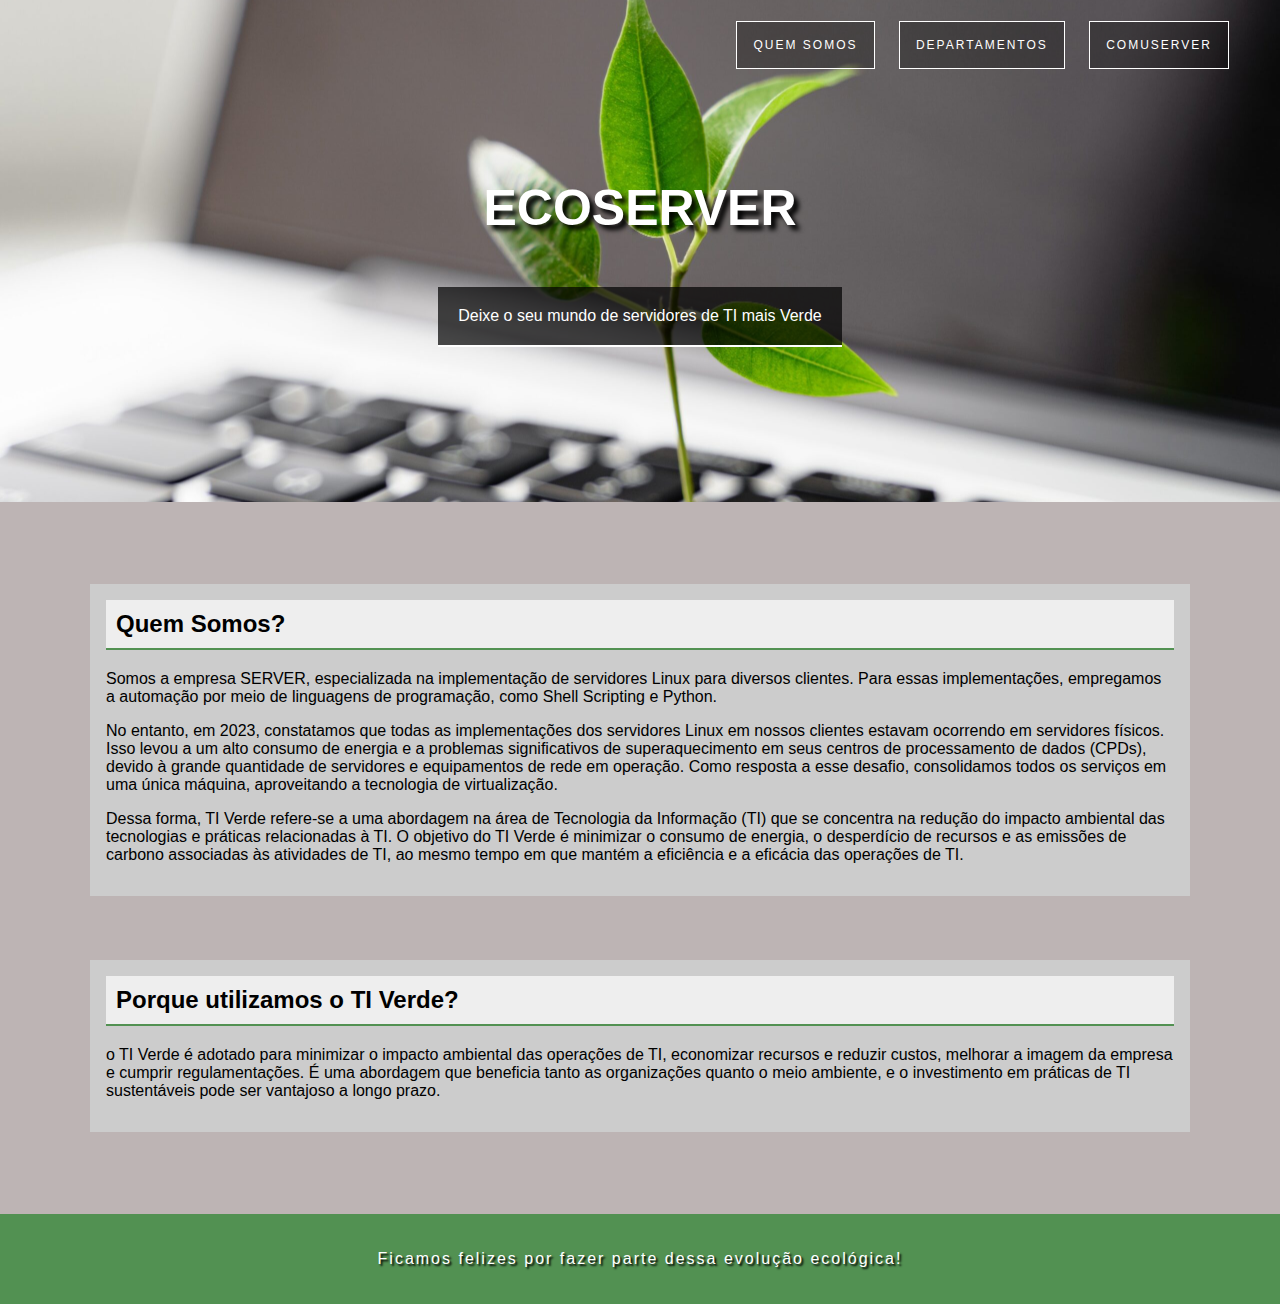
<file: index.html>
<!DOCTYPE html>
<html lang="pt-br">
<head>
    <meta charset="UTF-8">
    <meta name="viewport" content="width=device-width, initial-scale=1.0">
    <title>EcoServer</title>
    <link rel="stylesheet" href="estilo.css">
</head>
<body>
    <header class="cabecalho">
        <nav>
            <ul>
                <li><a href="index.html">Quem Somos</a></li>
                <li><a href="departamentos.html">Departamentos</a></li>
                <li><a href="comuserver.html">ComuServer</a></li>
            </ul>
        </nav>
        <div class="cabecalho-principal">
            <h1>EcoServer</h1>
            <p>Deixe o seu mundo de servidores de TI mais Verde</p>
        </div>
    </header>
    <main>
        <div>
            <section>
                <article>
                    <header>
                        <h2>Quem Somos?</h2>
                        <p>Somos a empresa SERVER, especializada na implementação de servidores Linux para diversos clientes. Para essas implementações, empregamos a automação por meio de linguagens de programação, como Shell Scripting e Python.</p>
                        <p>No entanto, em 2023, constatamos que todas as implementações dos servidores Linux em nossos clientes estavam ocorrendo em servidores físicos. Isso levou a um alto consumo de energia e a problemas significativos de superaquecimento em seus centros de processamento de dados (CPDs), devido à grande quantidade de servidores e equipamentos de rede em operação. Como resposta a esse desafio, consolidamos todos os serviços em uma única máquina, aproveitando a tecnologia de virtualização.</p>
                        <p>Dessa forma, TI Verde refere-se a uma abordagem na área de Tecnologia da Informação (TI) que se concentra na redução do impacto ambiental das tecnologias e práticas relacionadas à TI. O objetivo do TI Verde é minimizar o consumo de energia, o desperdício de recursos e as emissões de carbono associadas às atividades de TI, ao mesmo tempo em que mantém a eficiência e a eficácia das operações de TI.</p>
                    </header>
                </article>
            </section>
        </div>
        <div>
            <section>
                <article>
                    <header>
                        <h2>Porque utilizamos o TI Verde?</h2>
                        <p>o TI Verde é adotado para minimizar o impacto ambiental das operações de TI, economizar recursos e reduzir custos, melhorar a imagem da empresa e cumprir regulamentações. É uma abordagem que beneficia tanto as organizações quanto o meio ambiente, e o investimento em práticas de TI sustentáveis pode ser vantajoso a longo prazo.</p>
                    </header>
                </article>
            </section>
        </div>
    </main>
    <footer>
        <p>Ficamos felizes por fazer parte dessa evolução ecológica!</p>
    </footer>
</body>
</html>
</file>
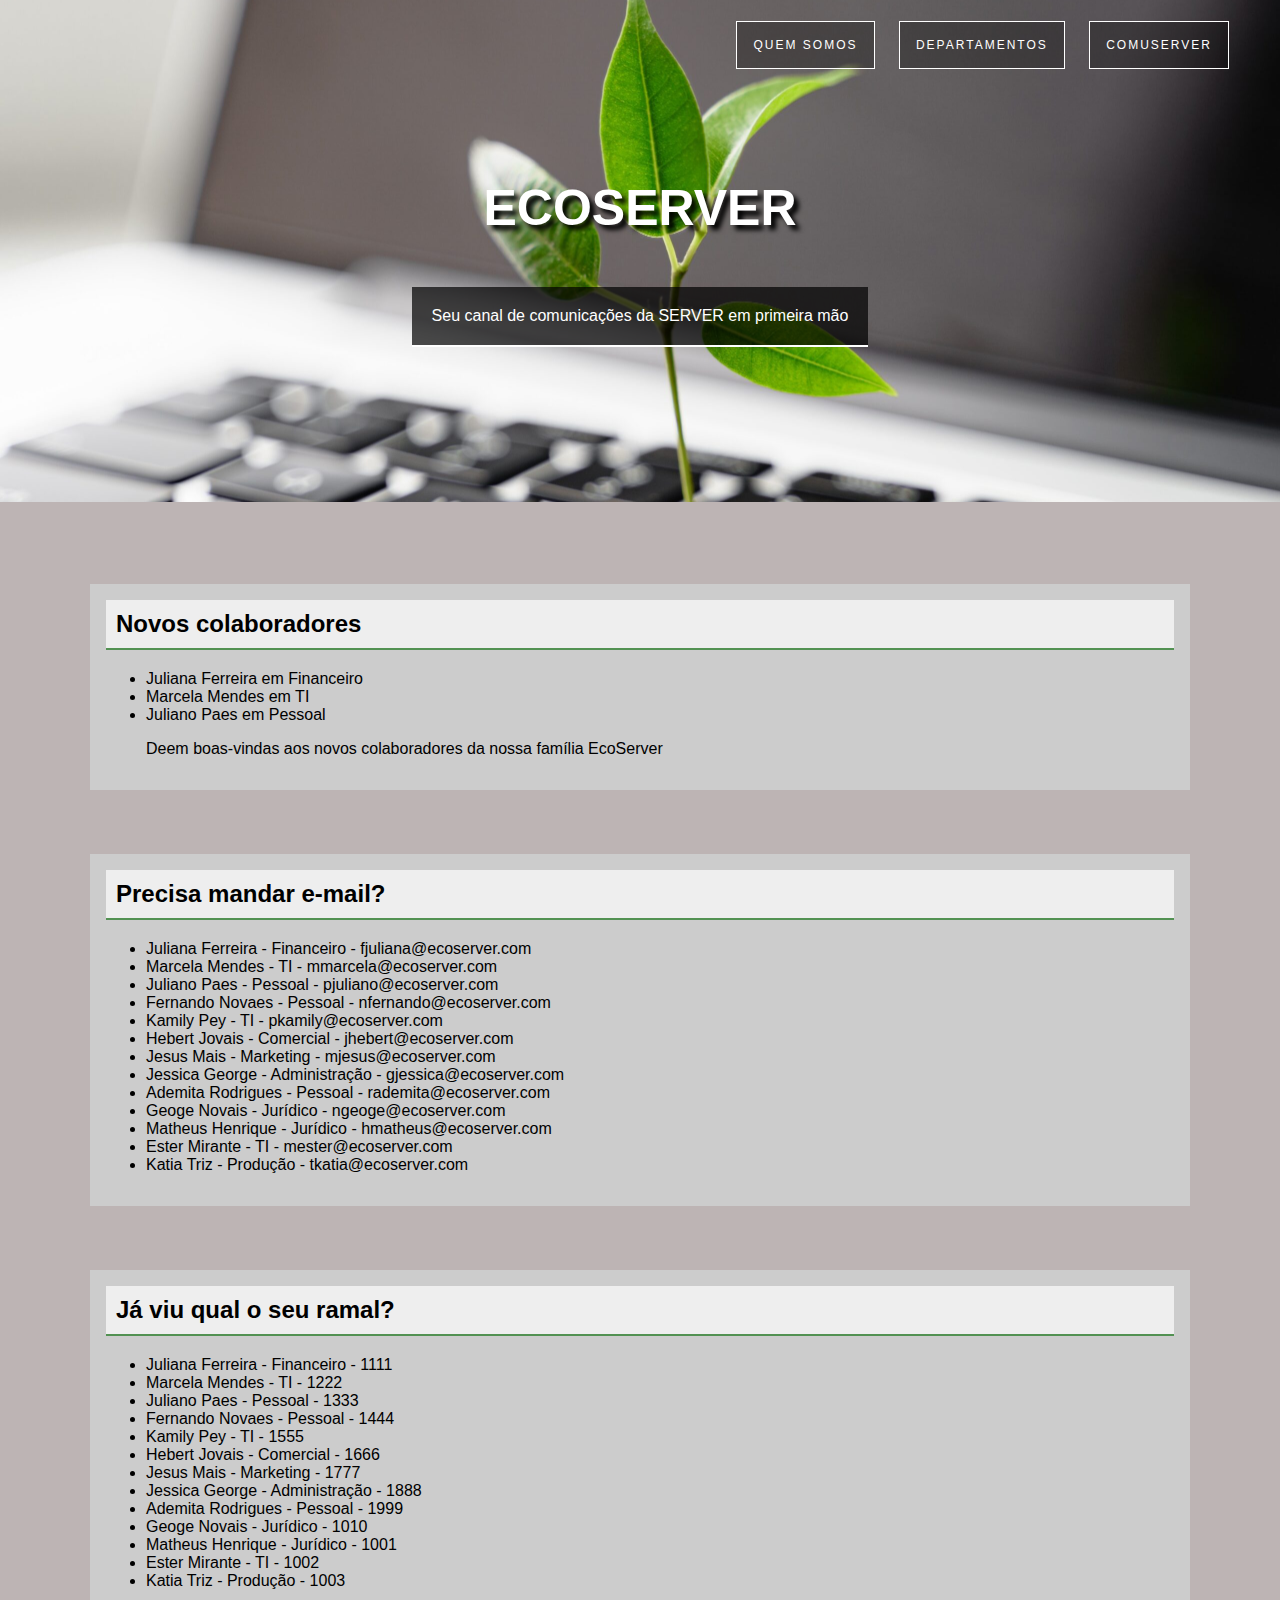
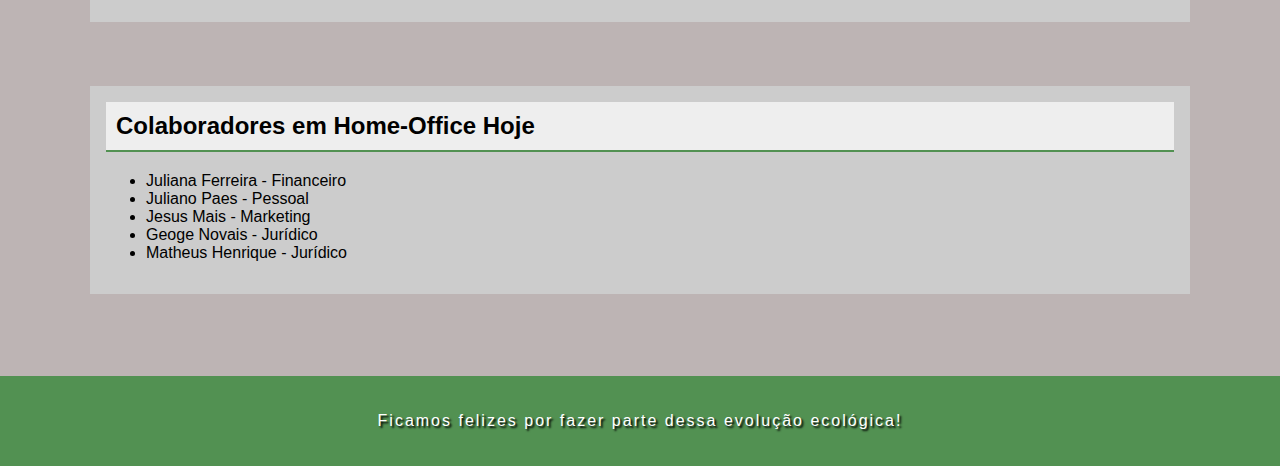
<file: comuserver.html>
<!DOCTYPE html>
<html lang="pt-br">
<head>
    <meta charset="UTF-8">
    <meta name="viewport" content="width=device-width, initial-scale=1.0">
    <title>EcoServer</title>
    <link rel="stylesheet" href="estilo.css">
</head>
<body>
    <header class="cabecalho">
        <nav>
            <ul>
                <li><a href="index.html">Quem Somos</a></li>
                <li><a href="departamentos.html">Departamentos</a></li>
                <li><a href="comuserver.html">ComuServer</a></li>
            </ul>
        </nav>
        <div class="cabecalho-principal">
            <h1>EcoServer</h1>
            <p>Seu canal de comunicações da SERVER em primeira mão</p>
        </div>
    </header>
    <main>
        <div>
            <section>
                <article>
                    <header>
                        <h2>Novos colaboradores</h2>
                        <ul>
                            <li>Juliana Ferreira em Financeiro</li>
                            <li>Marcela Mendes em TI</li>
                            <li>Juliano Paes em Pessoal</li>
                            <p>Deem boas-vindas aos novos colaboradores da nossa família EcoServer</p>
                        </ul>
                    </header>
                </article>
            </section>
        </div>
        <div>
            <section>
                <article>
                    <header>
                        <h2>Precisa mandar e-mail?</h2>
                        <ul>
                            <li>Juliana Ferreira - Financeiro - fjuliana@ecoserver.com</li>
                            <li>Marcela Mendes - TI - mmarcela@ecoserver.com</li>
                            <li>Juliano Paes - Pessoal - pjuliano@ecoserver.com</li>
                            <li>Fernando Novaes - Pessoal - nfernando@ecoserver.com</li>
                            <li>Kamily Pey - TI - pkamily@ecoserver.com</li>
                            <li>Hebert Jovais - Comercial - jhebert@ecoserver.com</li>
                            <li>Jesus Mais - Marketing - mjesus@ecoserver.com</li>
                            <li>Jessica George - Administração - gjessica@ecoserver.com</li>
                            <li>Ademita Rodrigues - Pessoal - rademita@ecoserver.com</li>
                            <li>Geoge Novais - Jurídico - ngeoge@ecoserver.com</li>
                            <li>Matheus Henrique - Jurídico - hmatheus@ecoserver.com</li>
                            <li>Ester Mirante - TI - mester@ecoserver.com</li>
                            <li>Katia Triz - Produção - tkatia@ecoserver.com</li>
                        </ul>
                    </header>
                </article>
            </section>
        </div>
        <div>
            <section>
                <article>
                    <header>
                        <h2>Já viu qual o seu ramal?</h2>
                        <ul>
                            <li>Juliana Ferreira - Financeiro - 1111</li>
                            <li>Marcela Mendes - TI - 1222</li>
                            <li>Juliano Paes - Pessoal - 1333</li>
                            <li>Fernando Novaes - Pessoal - 1444</li>
                            <li>Kamily Pey - TI - 1555</li>
                            <li>Hebert Jovais - Comercial - 1666</li>
                            <li>Jesus Mais - Marketing - 1777</li>
                            <li>Jessica George - Administração - 1888</li>
                            <li>Ademita Rodrigues - Pessoal - 1999</li>
                            <li>Geoge Novais - Jurídico - 1010</li>
                            <li>Matheus Henrique - Jurídico - 1001</li>
                            <li>Ester Mirante - TI - 1002</li>
                            <li>Katia Triz - Produção - 1003</li>
                        </ul>
                    </header>
                </article>
            </section>
        </div>
         <div>
            <section>
                <article>
                    <header>
                        <h2>Colaboradores em Home-Office Hoje</h2>
                        <ul>
                            <li>Juliana Ferreira - Financeiro</li>
                            <li>Juliano Paes - Pessoal</li>
                            <li>Jesus Mais - Marketing</li>
                            <li>Geoge Novais - Jurídico</li>
                            <li>Matheus Henrique - Jurídico</li>
                        </ul>
                    </header>
                </article>
            </section>
        </div>
    </main>
    <footer>
        <p>Ficamos felizes por fazer parte dessa evolução ecológica!</p>
    </footer>
</body>
</html>
</file>
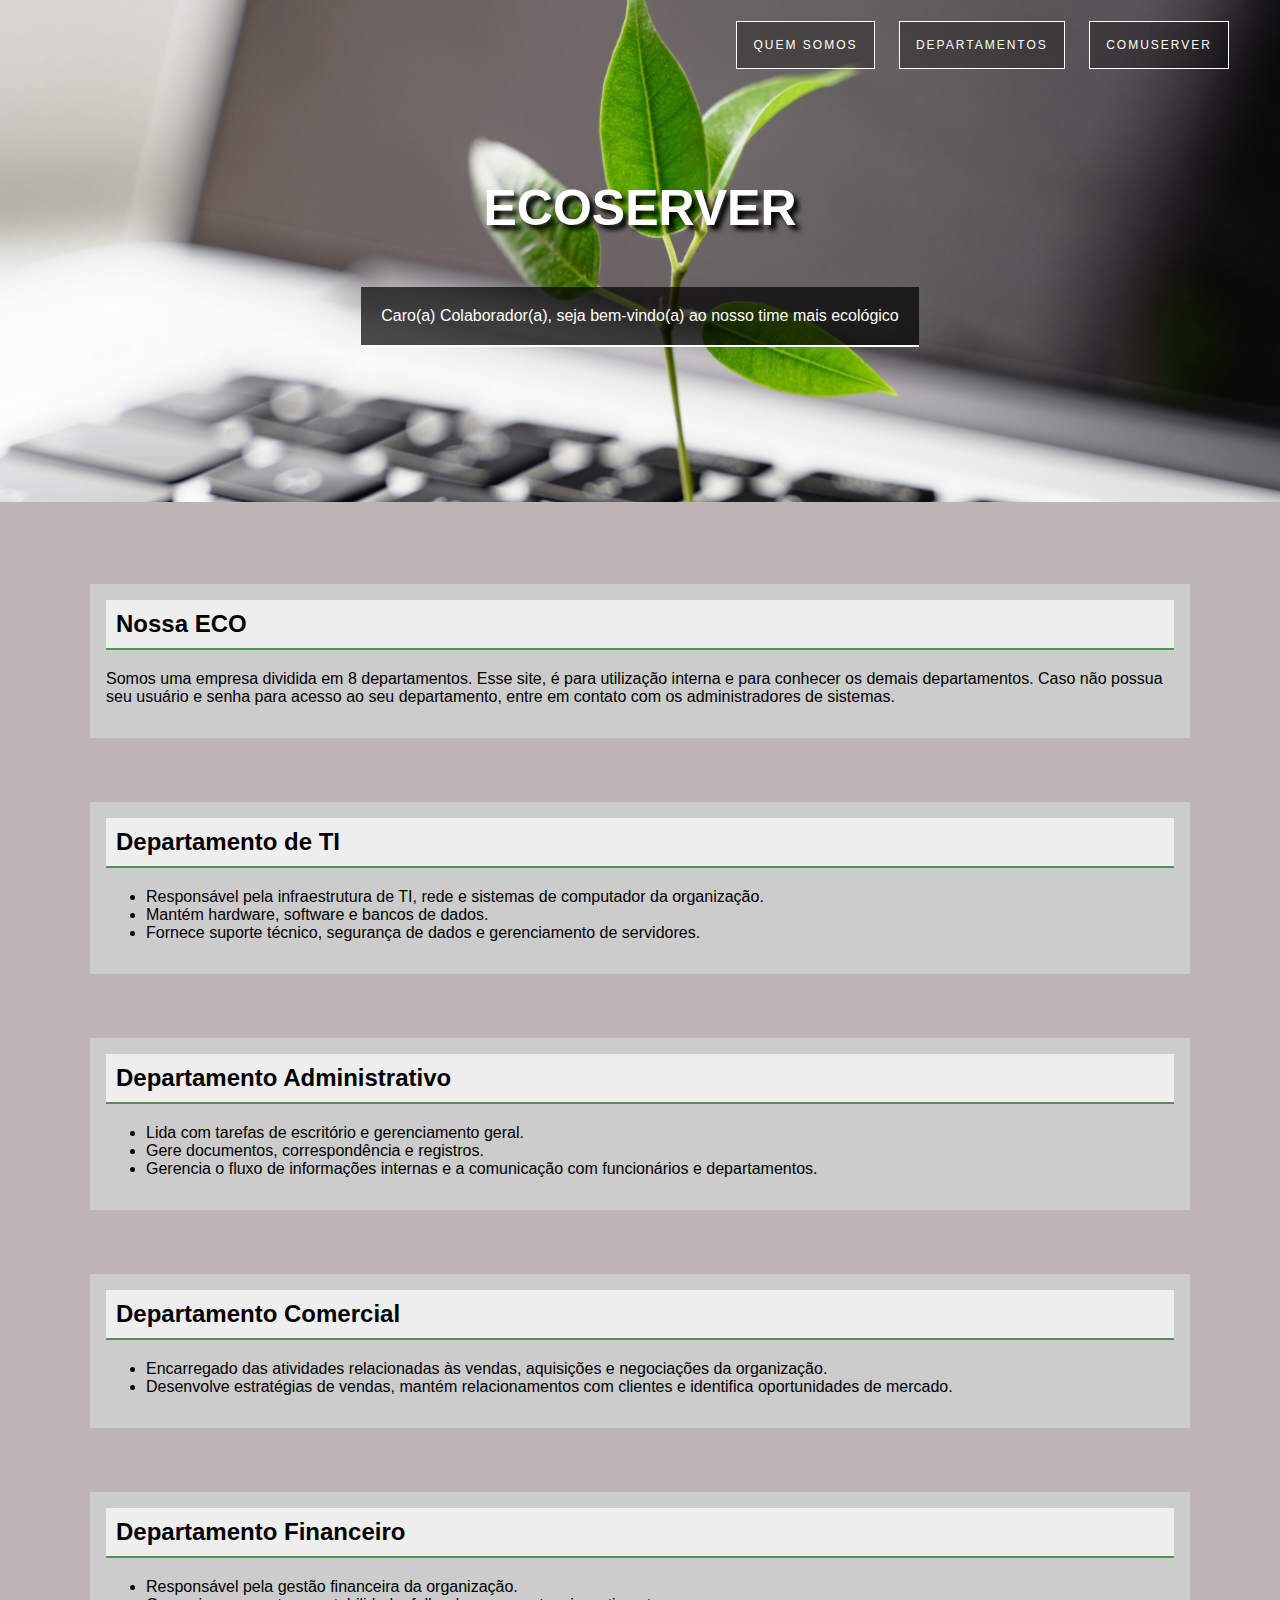
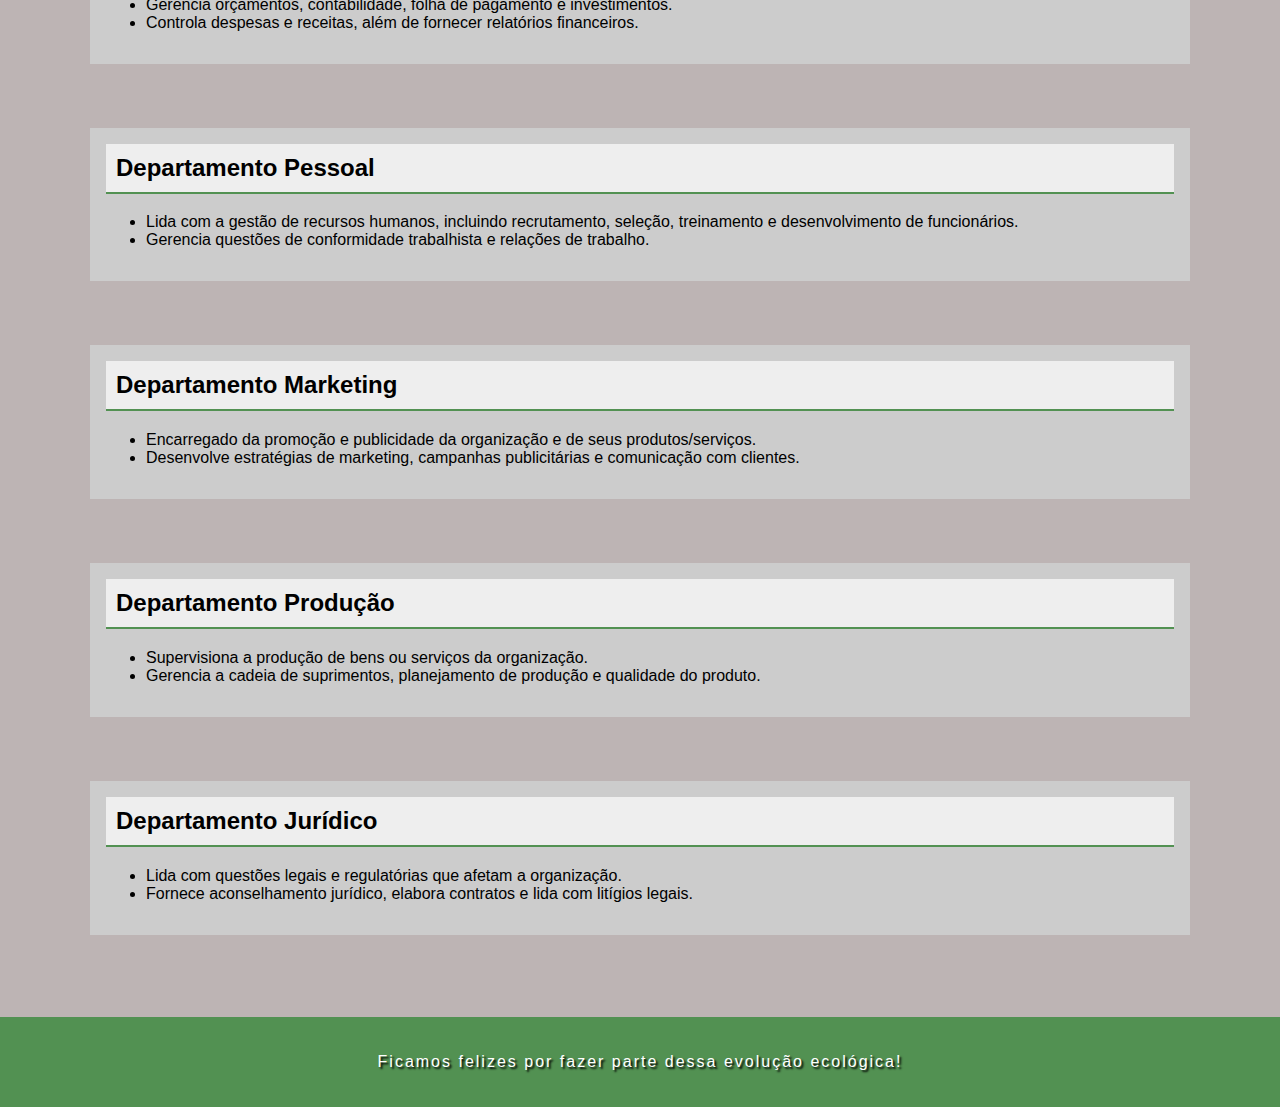
<file: departamentos.html>
<!DOCTYPE html>
<html lang="pt-br">
<head>
    <meta charset="UTF-8">
    <meta name="viewport" content="width=device-width, initial-scale=1.0">
    <title>EcoServer</title>
    <link rel="stylesheet" href="estilo.css">
</head>
<body>
    <header class="cabecalho">
        <nav>
            <ul>
                <li><a href="index.html">Quem Somos</a></li>
                <li><a href="departamentos.html">Departamentos</a></li>
                <li><a href="comuserver.html">ComuServer</a></li>
            </ul>
        </nav>
        <div class="cabecalho-principal">
            <h1>EcoServer</h1>
            <p>Caro(a) Colaborador(a), seja bem-vindo(a) ao nosso time mais ecológico</p>
        </div>
    </header>
    <main>
        <div>
            <section>
                <article>
                    <header>
                        <h2>Nossa ECO</h2>
                        <p>Somos uma empresa dividida em 8 departamentos. Esse site, é para utilização interna e para conhecer os demais departamentos. Caso não possua seu usuário e senha para acesso ao seu departamento, entre em contato com os administradores de sistemas.</p>
                    </header>
                </article>
            </section>
        </div>
        <div>
        <div>
            <section>
                <article>
                    <header>
                        <h2>Departamento de TI</h2>
                        <ul>
                            <li>Responsável pela infraestrutura de TI, rede e sistemas de computador da organização.</li>
                            <li>Mantém hardware, software e bancos de dados.</li>
                            <li>Fornece suporte técnico, segurança de dados e gerenciamento de servidores.</li>
                        </ul>
                    </header>
                </article>
            </section>
        </div>
        <div>
            <section>
                <article>
                    <header>
                        <h2>Departamento Administrativo</h2>
                        <ul>
                            <li>Lida com tarefas de escritório e gerenciamento geral.</li>
                            <li>Gere documentos, correspondência e registros.</li>
                            <li>Gerencia o fluxo de informações internas e a comunicação com funcionários e departamentos.</li>
                        </ul>
                    </header>
                </article>
            </section>
        </div>
        <div>
            <section>
                <article>
                    <header>
                        <h2>Departamento Comercial</h2>
                        <ul>
                            <li>Encarregado das atividades relacionadas às vendas, aquisições e negociações da organização.</li>
                            <li>Desenvolve estratégias de vendas, mantém relacionamentos com clientes e identifica oportunidades de mercado.</li>
                        </ul>
                    </header>
                </article>
            </section>
        </div>
        <div>
            <section>
                <article>
                    <header>
                        <h2>Departamento Financeiro</h2>
                        <ul>
                            <li>Responsável pela gestão financeira da organização.</li>
                            <li>Gerencia orçamentos, contabilidade, folha de pagamento e investimentos.</li>
                            <li>Controla despesas e receitas, além de fornecer relatórios financeiros.</li>
                        </ul>
                    </header>
                </article>
            </section>
        </div>
        <div>
            <section>
                <article>
                    <header>
                        <h2>Departamento Pessoal</h2>
                        <ul>
                            <li>Lida com a gestão de recursos humanos, incluindo recrutamento, seleção, treinamento e desenvolvimento de funcionários.</li>
                            <li>Gerencia questões de conformidade trabalhista e relações de trabalho.</li>
                        </ul>
                    </header>
                </article>
            </section>
        </div>
        <div>
            <section>
                <article>
                    <header>
                        <h2>Departamento Marketing</h2>
                        <ul>
                            <li>Encarregado da promoção e publicidade da organização e de seus produtos/serviços.</li>
                            <li>Desenvolve estratégias de marketing, campanhas publicitárias e comunicação com clientes.</li>
                        </ul>
                    </header>
                </article>
            </section>
        </div>
        <div>
            <section>
                <article>
                    <header>
                        <h2>Departamento Produção</h2>
                        <ul>
                            <li>Supervisiona a produção de bens ou serviços da organização.</li>
                            <li>Gerencia a cadeia de suprimentos, planejamento de produção e qualidade do produto.</li>
                        </ul>
                    </header>
                </article>
            </section>
        </div>
        <div>
            <section>
                <article>
                    <header>
                        <h2>Departamento Jurídico</h2>
                        <ul>
                            <li>Lida com questões legais e regulatórias que afetam a organização.</li>
                            <li>Fornece aconselhamento jurídico, elabora contratos e lida com litígios legais.</li>
                        </ul>
                    </header>
                </article>
            </section>
        </div>
    </main>
    <footer>
        <p>Ficamos felizes por fazer parte dessa evolução ecológica!</p>
    </footer>
</body>
</html>
</file>
<file: estilo.css>
body{
    margin: 0;
    font-family: Arial, Helvetica, sans-serif;
    background-color: rgb(189, 180, 180);
}

.cabecalho{
    background-image: url(sustentabilidade-ti-verde.jpg);
    height: 500px;
    background-size: cover;
    background-position: right center;
    padding: 1px;
}

.cabecalho-principal{
    margin: 110px auto 0;
    width: 80%;
    text-align: center;
    color: white;
}

.cabecalho-principal h1{
    font-size: 50px;
    text-shadow: 5px 5px 5px black;
    text-transform: uppercase;
}

.cabecalho-principal p{
    background-color: rgba(0, 0, 0, 0.7);
    font-size: 16px;
    display: inline-block;
    padding: 20px;
    border-bottom: 2px solid;
}

.cabecalho p:hover{
    background-color: rgb(82, 145, 82);
}

.cabecalho nav ul{
    margin: 20px 50px 0 0;
    text-align: right;
}

.cabecalho nav li{
    display: inline-block;
    list-style: none;
    border: 1px solid white;
    margin-left: 20px;
}

.cabecalho nav a{
    background-color: rgba(0, 0, 0, 0.3);
    padding: 16px;
    display: block;
    color: white;
    text-decoration: none;
    text-transform: uppercase;
    font-size: 12px;
    letter-spacing: 2px;
}

.cabecalho nav a:hover{
    background-color: rgb(82, 145, 82);
}

main{
    padding-top: 50px;
    margin: auto;
    padding-bottom: 50px;
    min-width: 1100px;
    max-width: 560px;
}

section{
    padding-top: 32px;
}

article{
    background-color: #ccc;
    padding: 16px;
    margin-bottom: 32px;
}

article h2{
    border-bottom: 2px solid rgb(82, 145, 82);
    background-color: #eee;
    padding: 10px;
    margin-top: 0;
}

footer{
    color: white;
    background-color: rgb(82, 145, 82);
    text-align: center;
    padding: 20px;
    text-shadow: 2px 2px 2px black;
    letter-spacing: 2px;
}
</file>
